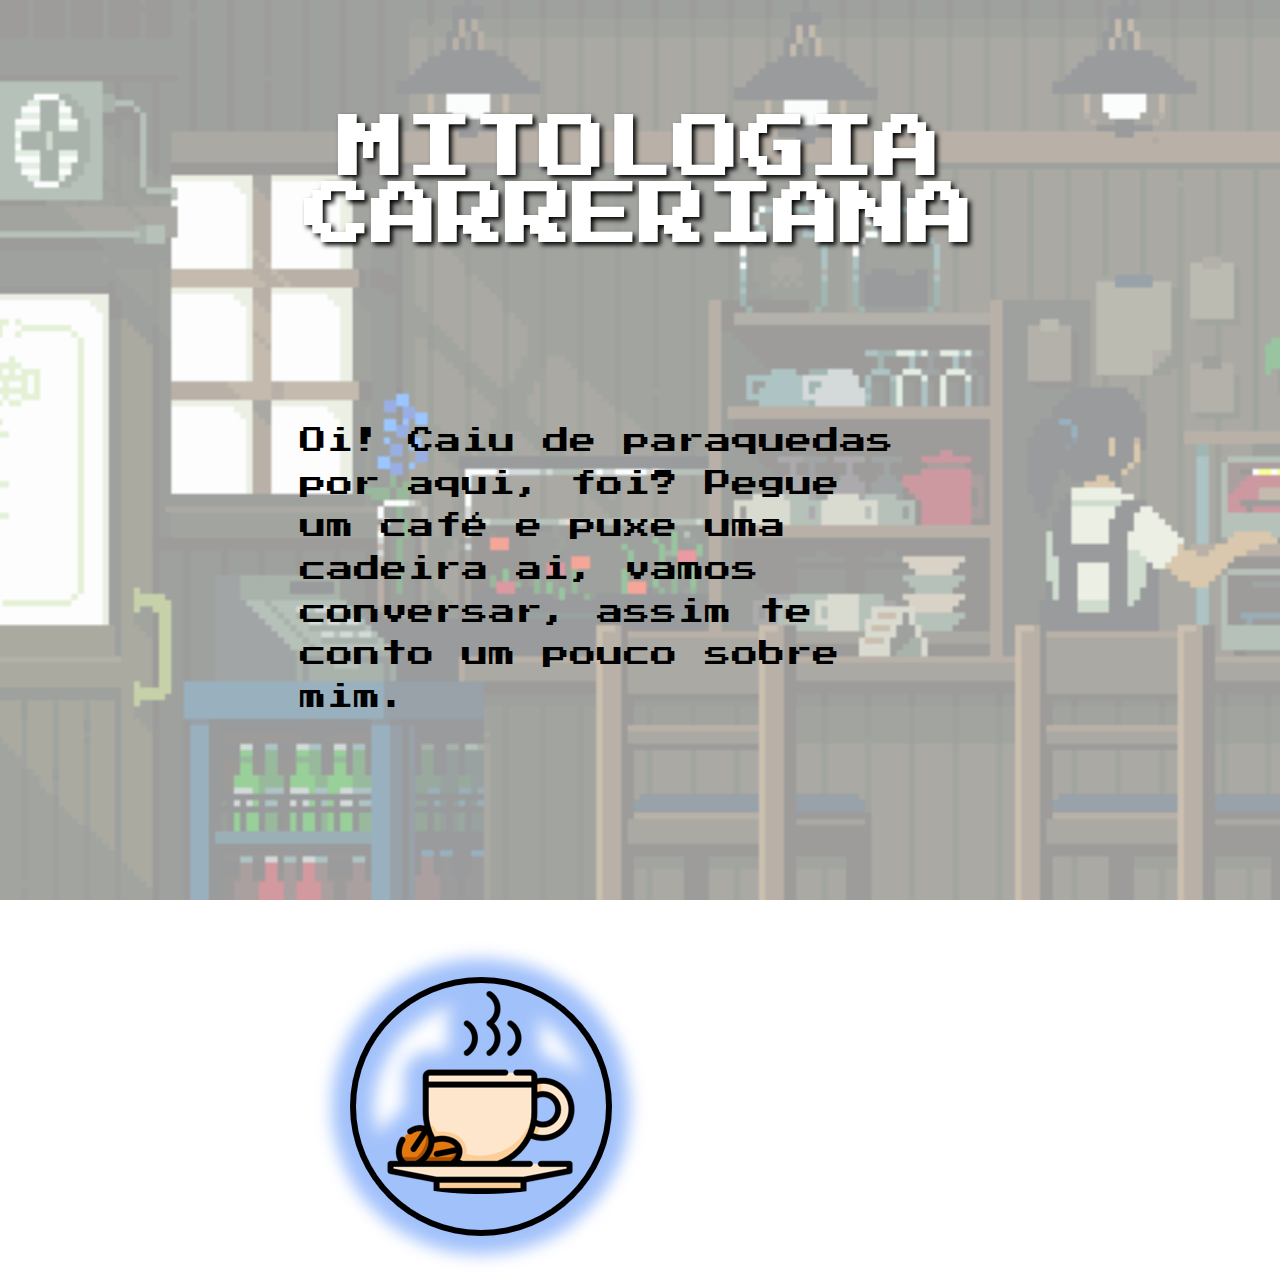
<file: index.html>
<!DOCTYPE html>
<html lang="en">

<head>
    <meta charset="UTF-8">
    <meta name="viewport" content="width=device-width, initial-scale=1.0">
    <title>Mitologia Carreriana</title>
    <link rel="stylesheet" href="./css/style_index.css">
    <link href="https://fonts.googleapis.com/css2?family=Press+Start+2P&display=swap" rel="stylesheet">
    <link rel="shortcut icon" href="./img_index/almas.png" type="image/x-icon">
    <script src="//code.jivosite.com/widget/7O8Ki7TBoj" async></script>
</head>

<body>

    <div class="plano_fundo">
        <div class="transparencia">
            <div class="header">
                <div>
                    <h1 class="titulo">Mitologia Carreriana</h1>
                </div>
            </div>
            <div class="assunto_1">
                Oi! Caiu de paraquedas por aqui, foi? Pegue um café e puxe uma cadeira ai, vamos conversar, assim te conto um pouco sobre mim. 
            </div>
            <a href="games.html"><img class="cafe" src="./img_index/cafe.png" ></a>
        </div>
    </div>


</body>

</html>
</file>
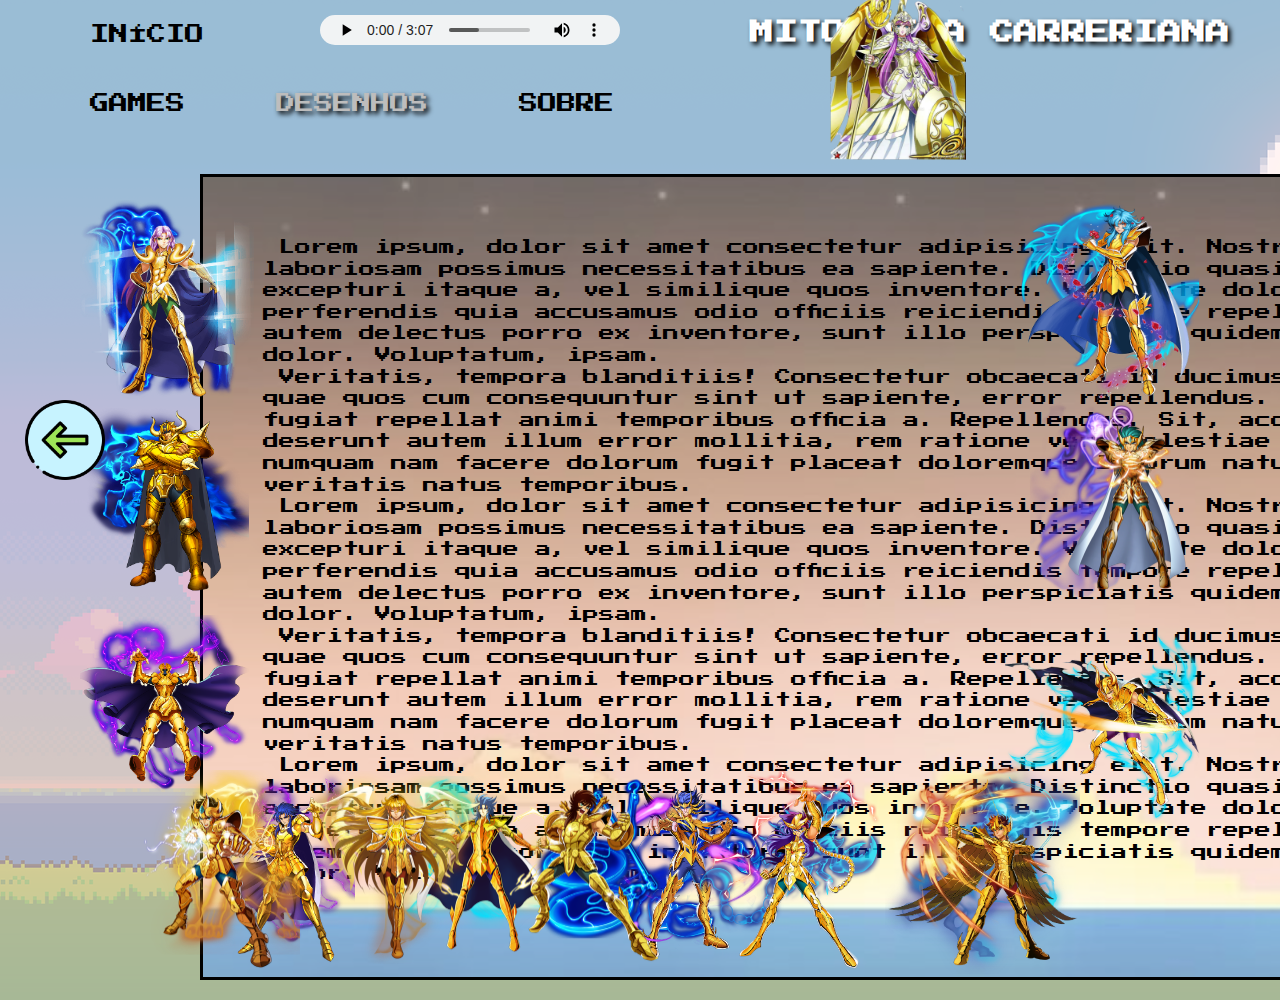
<file: bonus_desenho.html>
<!DOCTYPE html>
<html lang="en">

<head>
    <meta charset="UTF-8">
    <meta name="viewport" content="width=device-width, initial-scale=1.0">
    <title>Mitologia Carreriana</title>
    <link rel="stylesheet" href="./css/style_bonus_desenho.css">
    <link href="https://fonts.googleapis.com/css2?family=Press+Start+2P&display=swap" rel="stylesheet">
    <link rel="shortcut icon" href="./img_home/almas.png" type="image/x-icon">
</head>

<body>
    <div class="plano_fundo">
        <div class="header">
            <div class="nav">
                <div>
                    <h2 class="titulo">Mitologia Carreriana</h2>
                </div>
                <audio src="" controls autoplay id="tocando"></audio>
                <ul>
                    <li><a href="home.html">Início</a></li>
                    <li><a href="games.html">Games</a></li>
                    <li><a href="desenho.html" id="active">Desenhos</a></li>
                    <li><a href="sobre.html">Sobre</a></li>
                </ul>
                <div class="assunto_1">
                    <p>
                        &emsp;Lorem ipsum, dolor sit amet consectetur adipisicing elit. Nostrum deleniti cum, animi
                        laboriosam possimus necessitatibus ea sapiente. Distinctio quasi ab dicta ut minima excepturi
                        itaque a, vel similique quos inventore.
                        Voluptate dolores fuga, minus magni perferendis quia accusamus odio officiis reiciendis tempore
                        repellat voluptas ratione autem delectus porro ex inventore, sunt illo perspiciatis quidem omnis
                        quod deserunt dolor. Voluptatum, ipsam.<br>
                        &emsp;Veritatis, tempora blanditiis! Consectetur obcaecati id ducimus, at quis porro nostrum,
                        quae quos cum consequuntur sint ut sapiente, error repellendus. Beatae tempora maiores fugiat
                        repellat animi temporibus officia a. Repellendus.
                        Sit, accusantium nihil! Maxime, deserunt autem illum error mollitia, rem ratione vero molestiae
                        quae aliquid accusantium numquam nam facere dolorum fugit placeat doloremque laborum natus
                        voluptatem? Tenetur veritatis natus temporibus.<br>
                        &emsp;Lorem ipsum, dolor sit amet consectetur adipisicing elit. Nostrum deleniti cum, animi
                        laboriosam possimus necessitatibus ea sapiente. Distinctio quasi ab dicta ut minima excepturi
                        itaque a, vel similique quos inventore.
                        Voluptate dolores fuga, minus magni perferendis quia accusamus odio officiis reiciendis tempore
                        repellat voluptas ratione autem delectus porro ex inventore, sunt illo perspiciatis quidem omnis
                        quod deserunt dolor. Voluptatum, ipsam.<br>
                        &emsp;Veritatis, tempora blanditiis! Consectetur obcaecati id ducimus, at quis porro nostrum,
                        quae quos cum consequuntur sint ut sapiente, error repellendus. Beatae tempora maiores fugiat
                        repellat animi temporibus officia a. Repellendus.
                        Sit, accusantium nihil! Maxime, deserunt autem illum error mollitia, rem ratione vero molestiae
                        quae aliquid accusantium numquam nam facere dolorum fugit placeat doloremque laborum natus
                        voluptatem? Tenetur veritatis natus temporibus.<br>
                        &emsp;Lorem ipsum, dolor sit amet consectetur adipisicing elit. Nostrum deleniti cum, animi
                        laboriosam possimus necessitatibus ea sapiente. Distinctio quasi ab dicta ut minima excepturi
                        itaque a, vel similique quos inventore.
                        Voluptate dolores fuga, minus magni perferendis quia accusamus odio officiis reiciendis tempore
                        repellat voluptas ratione autem delectus porro ex inventore, sunt illo perspiciatis quidem omnis
                        quod deserunt dolor. Voluptatum, ipsam.<br>
                    </p>
                </div>
            </div>
        </div>
        <img src="./img_bonus_desenho/athena.png" class="athena">
        <img src="./img_bonus_desenho/aries.png" class="mu">
        <img src="./img_bonus_desenho/touro.png" class="aldebaran">
        <img src="./img_bonus_desenho/armorgemeos.png" class="armadura">
        <img src="./img_bonus_desenho/gemeossaga.png" class="saga">
        <img src="./img_bonus_desenho/gemeoskanon.png" class="kanon">
        <img src="./img_bonus_desenho/cancer.png" class="mdm">
        <img src="./img_bonus_desenho/leao.png" class="aioria">
        <img src="./img_bonus_desenho/virgem.png" class="shaka">
        <img src="./img_bonus_desenho/libra.png" class="dohko">
        <img src="./img_bonus_desenho/escorpiao.png" class="milo">
        <img src="./img_bonus_desenho/sagitario.png" class="aioros">
        <img src="./img_bonus_desenho/capricornio.png" class="shura">
        <img src="./img_bonus_desenho/aquario.png" class="camus">
        <img src="./img_bonus_desenho/peixes.png" class="afrodite">
        <a href="desenho.html"><img class="previous" src="./img_bonus_games/previous.png"></a>
    </div>
</body>

</html>
<script>
    window.onload = sorteio();


    function sorteio() {
        var music = parseInt((Math.random() * 4) + 1);
        tocando.src = `./img_bonus_desenho/${music}.mp3`;
        tocando.volume = 0.10;
    }
</script>
</file>
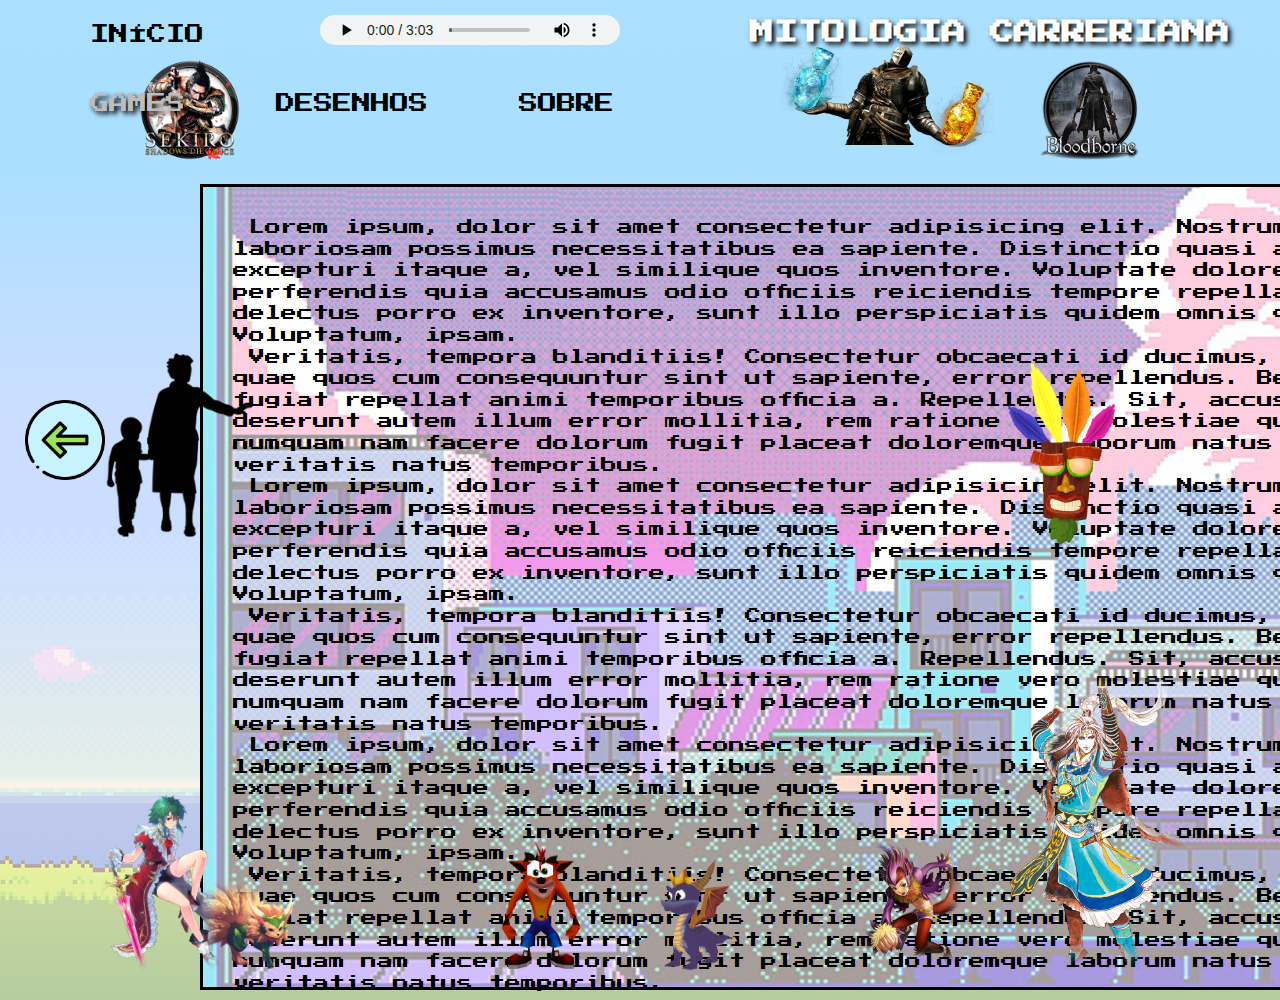
<file: bonus_games.html>
<!DOCTYPE html>
<html lang="en">

<head>
    <meta charset="UTF-8">
    <meta name="viewport" content="width=device-width, initial-scale=1.0">
    <title>Mitologia Carreriana</title>
    <link rel="stylesheet" href="./css/style_bonus_games.css">
    <link href="https://fonts.googleapis.com/css2?family=Press+Start+2P&display=swap" rel="stylesheet">
    <link rel="shortcut icon" href="./img_home/almas.png" type="image/x-icon">
</head>

<body>
    <div class="plano_fundo">
        <div class="header">
            <div class="nav">
                <div>
                    <h2 class="titulo">Mitologia Carreriana</h2>
                </div>
                <audio src="./img_bonus_games/topgear.mp3" controls autoplay id="tocando"></audio>
                <ul>
                    <li><a href="home.html">Início</a></li>
                    <li><a href="games.html" id="active">Games</a></li>
                    <li><a href="desenho.html">Desenhos</a></li>
                    <li><a href="sobre.html">Sobre</a></li>
                </ul>
                <div class="assunto_1">
                        <p>
                        &emsp;Lorem ipsum, dolor sit amet consectetur adipisicing elit. Nostrum deleniti cum, animi
                        laboriosam possimus necessitatibus ea sapiente. Distinctio quasi ab dicta ut minima excepturi
                        itaque a, vel similique quos inventore.
                        Voluptate dolores fuga, minus magni perferendis quia accusamus odio officiis reiciendis tempore
                        repellat voluptas ratione autem delectus porro ex inventore, sunt illo perspiciatis quidem omnis
                        quod deserunt dolor. Voluptatum, ipsam.<br>
                        &emsp;Veritatis, tempora blanditiis! Consectetur obcaecati id ducimus, at quis porro nostrum,
                        quae quos cum consequuntur sint ut sapiente, error repellendus. Beatae tempora maiores fugiat
                        repellat animi temporibus officia a. Repellendus.
                        Sit, accusantium nihil! Maxime, deserunt autem illum error mollitia, rem ratione vero molestiae
                        quae aliquid accusantium numquam nam facere dolorum fugit placeat doloremque laborum natus
                        voluptatem? Tenetur veritatis natus temporibus.<br>
                        &emsp;Lorem ipsum, dolor sit amet consectetur adipisicing elit. Nostrum deleniti cum, animi
                        laboriosam possimus necessitatibus ea sapiente. Distinctio quasi ab dicta ut minima excepturi
                        itaque a, vel similique quos inventore.
                        Voluptate dolores fuga, minus magni perferendis quia accusamus odio officiis reiciendis tempore
                        repellat voluptas ratione autem delectus porro ex inventore, sunt illo perspiciatis quidem omnis
                        quod deserunt dolor. Voluptatum, ipsam.<br>
                        &emsp;Veritatis, tempora blanditiis! Consectetur obcaecati id ducimus, at quis porro nostrum,
                        quae quos cum consequuntur sint ut sapiente, error repellendus. Beatae tempora maiores fugiat
                        repellat animi temporibus officia a. Repellendus.
                        Sit, accusantium nihil! Maxime, deserunt autem illum error mollitia, rem ratione vero molestiae
                        quae aliquid accusantium numquam nam facere dolorum fugit placeat doloremque laborum natus
                        voluptatem? Tenetur veritatis natus temporibus.<br>
                        &emsp;Lorem ipsum, dolor sit amet consectetur adipisicing elit. Nostrum deleniti cum, animi
                        laboriosam possimus necessitatibus ea sapiente. Distinctio quasi ab dicta ut minima excepturi
                        itaque a, vel similique quos inventore.
                        Voluptate dolores fuga, minus magni perferendis quia accusamus odio officiis reiciendis tempore
                        repellat voluptas ratione autem delectus porro ex inventore, sunt illo perspiciatis quidem omnis
                        quod deserunt dolor. Voluptatum, ipsam.<br>
                        &emsp;Veritatis, tempora blanditiis! Consectetur obcaecati id ducimus, at quis porro nostrum,
                        quae quos cum consequuntur sint ut sapiente, error repellendus. Beatae tempora maiores fugiat
                        repellat animi temporibus officia a. Repellendus.
                        Sit, accusantium nihil! Maxime, deserunt autem illum error mollitia, rem ratione vero molestiae
                        quae aliquid accusantium numquam nam facere dolorum fugit placeat doloremque laborum natus
                        voluptatem? Tenetur veritatis natus temporibus.<br>
                    </p>
                </div>
            </div>
        </div>
        <img src="./img_bonus_games/sekiro.png" class="sekiro">
        <img src="./img_bonus_games/ds.png" class="ds">
        <img src="./img_bonus_games/ashenestusflask.png" class="mp">
        <img src="./img_bonus_games/estusflask.png" class="hp">
        <img src="./img_bonus_games/bloodborne.png" class="bloodborne">
        <img src="./img_bonus_games/netoeavo.png" class="avo">
        <img src="./img_bonus_games/akuaku.gif" class="akuaku">
        <img src="./img_bonus_games/rpg2.png" class="rpg2">
        <img src="./img_bonus_games/rpg3.png" class="rpg3">
        <img src="./img_bonus_games/crash.png" class="crash">
        <img src="./img_bonus_games/rpg4.png" class="rpg4">
        <img src="./img_bonus_games/spyro.png" class="spyro">
        <img src="./img_bonus_games/rpg.png" class="rpg">
        <a href="games.html"><img class="previous" src="./img_bonus_games/previous.png"></a>
    </div>
</body>

</html>
<script>
    window.onload = sorteio();

    function sorteio() {
        tocando.volume = 0.10;
    }
</script>
</file>
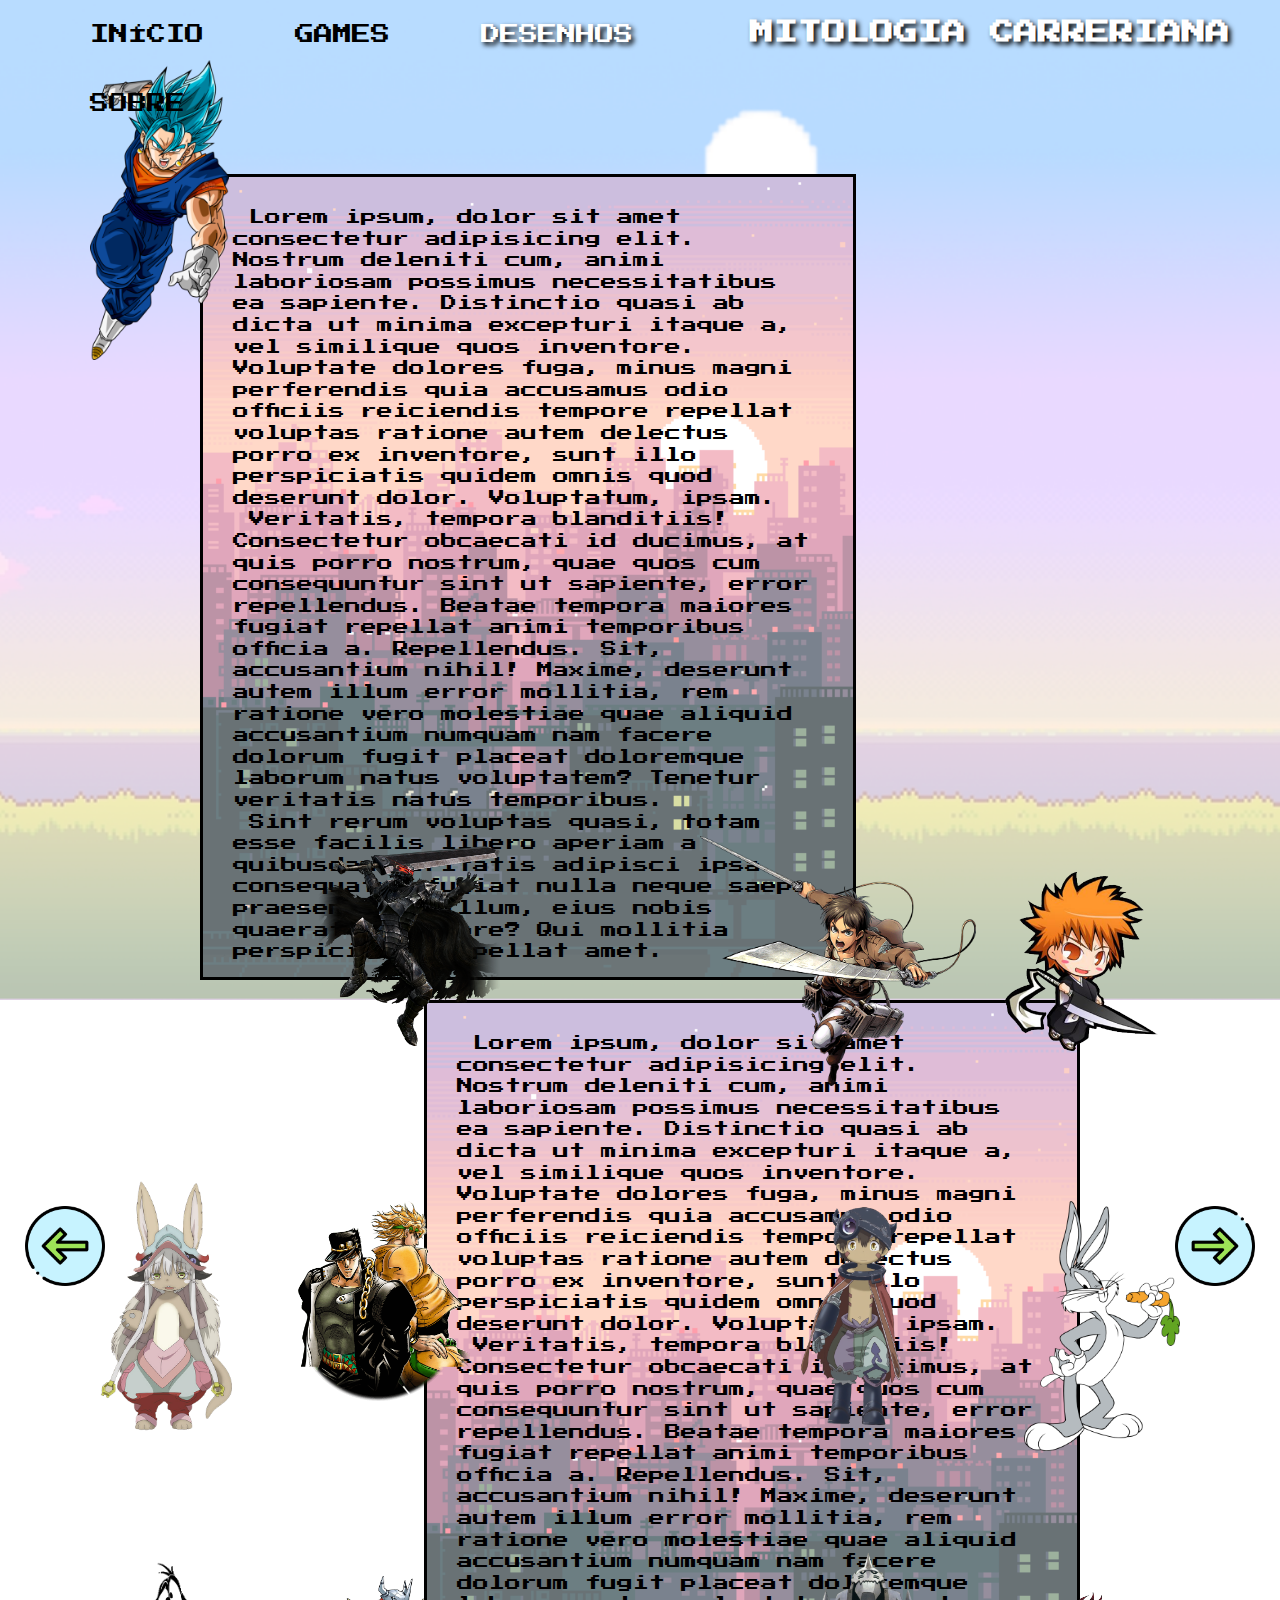
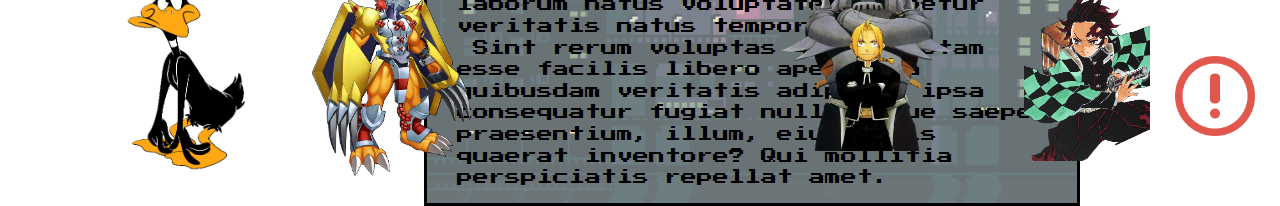
<file: desenho.html>
<!DOCTYPE html>
<html lang="en">

<head>
    <meta charset="UTF-8">
    <meta name="viewport" content="width=device-width, initial-scale=1.0">
    <title>Mitologia Carreriana</title>
    <link rel="stylesheet" href="./css/style_desenho.css">
    <link href="https://fonts.googleapis.com/css2?family=Press+Start+2P&display=swap" rel="stylesheet">
    <link rel="shortcut icon" href="./img_home/almas.png" type="image/x-icon">
</head>

<body>
    <div class="plano_fundo">
        <div class="header">
            <div class="nav">
                <div>
                    <h2 class="titulo">Mitologia Carreriana</h2>
                </div>
                <ul>
                    <li><a href="home.html">Início</a></li>
                    <li><a href="games.html">Games</a></li>
                    <li><a href="#" id="active">Desenhos</a></li>
                    <li><a href="sobre.html">Sobre</a></li>
                </ul>
                <div class="assunto_1">
                    <p>
                        &emsp;Lorem ipsum, dolor sit amet consectetur adipisicing elit. Nostrum deleniti cum, animi
                        laboriosam possimus necessitatibus ea sapiente. Distinctio quasi ab dicta ut minima excepturi
                        itaque a, vel similique quos inventore.
                        Voluptate dolores fuga, minus magni perferendis quia accusamus odio officiis reiciendis tempore
                        repellat voluptas ratione autem delectus porro ex inventore, sunt illo perspiciatis quidem omnis
                        quod deserunt dolor. Voluptatum, ipsam.<br>
                        &emsp;Veritatis, tempora blanditiis! Consectetur obcaecati id ducimus, at quis porro nostrum,
                        quae quos cum consequuntur sint ut sapiente, error repellendus. Beatae tempora maiores fugiat
                        repellat animi temporibus officia a. Repellendus.
                        Sit, accusantium nihil! Maxime, deserunt autem illum error mollitia, rem ratione vero molestiae
                        quae aliquid accusantium numquam nam facere dolorum fugit placeat doloremque laborum natus
                        voluptatem? Tenetur veritatis natus temporibus.<br>
                        &emsp;Sint rerum voluptas quasi, totam esse facilis libero aperiam a quibusdam veritatis
                        adipisci ipsa consequatur fugiat nulla neque saepe praesentium, illum, eius nobis quaerat
                        inventore? Qui mollitia perspiciatis repellat amet.
                    </p>
                </div>
                <div class="assunto_2">
                    <p>
                        &emsp;Lorem ipsum, dolor sit amet consectetur adipisicing elit. Nostrum deleniti cum, animi
                        laboriosam possimus necessitatibus ea sapiente. Distinctio quasi ab dicta ut minima excepturi
                        itaque a, vel similique quos inventore.
                        Voluptate dolores fuga, minus magni perferendis quia accusamus odio officiis reiciendis tempore
                        repellat voluptas ratione autem delectus porro ex inventore, sunt illo perspiciatis quidem omnis
                        quod deserunt dolor. Voluptatum, ipsam.<br>
                        &emsp;Veritatis, tempora blanditiis! Consectetur obcaecati id ducimus, at quis porro nostrum,
                        quae quos cum consequuntur sint ut sapiente, error repellendus. Beatae tempora maiores fugiat
                        repellat animi temporibus officia a. Repellendus.
                        Sit, accusantium nihil! Maxime, deserunt autem illum error mollitia, rem ratione vero molestiae
                        quae aliquid accusantium numquam nam facere dolorum fugit placeat doloremque laborum natus
                        voluptatem? Tenetur veritatis natus temporibus.<br>
                        &emsp;Sint rerum voluptas quasi, totam esse facilis libero aperiam a quibusdam veritatis
                        adipisci ipsa consequatur fugiat nulla neque saepe praesentium, illum, eius nobis quaerat
                        inventore? Qui mollitia perspiciatis repellat amet.
                    </p>
                </div>
            </div>
        </div>
        <img src="./img_desenho/vegetto.png" class="vegetto">
        <img src="./img_desenho/eren.png" class="eren">
        <img src="./img_desenho/nanachi.png" class="nanachi">
        <img src="./img_desenho/reg.png" class="reg">
        <img src="./img_desenho/patolino.gif" class="patolino">
        <img src="./img_desenho/fullmetal.png" class="fullmetal">
        <img src="./img_desenho/guts.png" class="guts">
        <img src="./img_desenho/ichigo.png" class="ichigo">
        <img src="./img_desenho/jotaro.png" class="jotaro">
        <img src="./img_desenho/pernalonga.png" class="pernalonga">
        <img src="./img_desenho/wargreymon.png" class="wargreymon">
        <img src="./img_desenho/tanjiro.png" class="tanjiro">
        <a href="games.html"><img class="previous" src="./img_desenho/previous.png"></a>
        <a href="sobre.html"><img class="next" src="./img_desenho/next.png"></a>
        <a href="bonus_desenho.html"><img class="bonus" src="./img_desenho/bonus.png"></a>
    </div>
</body>

</html>
</file>
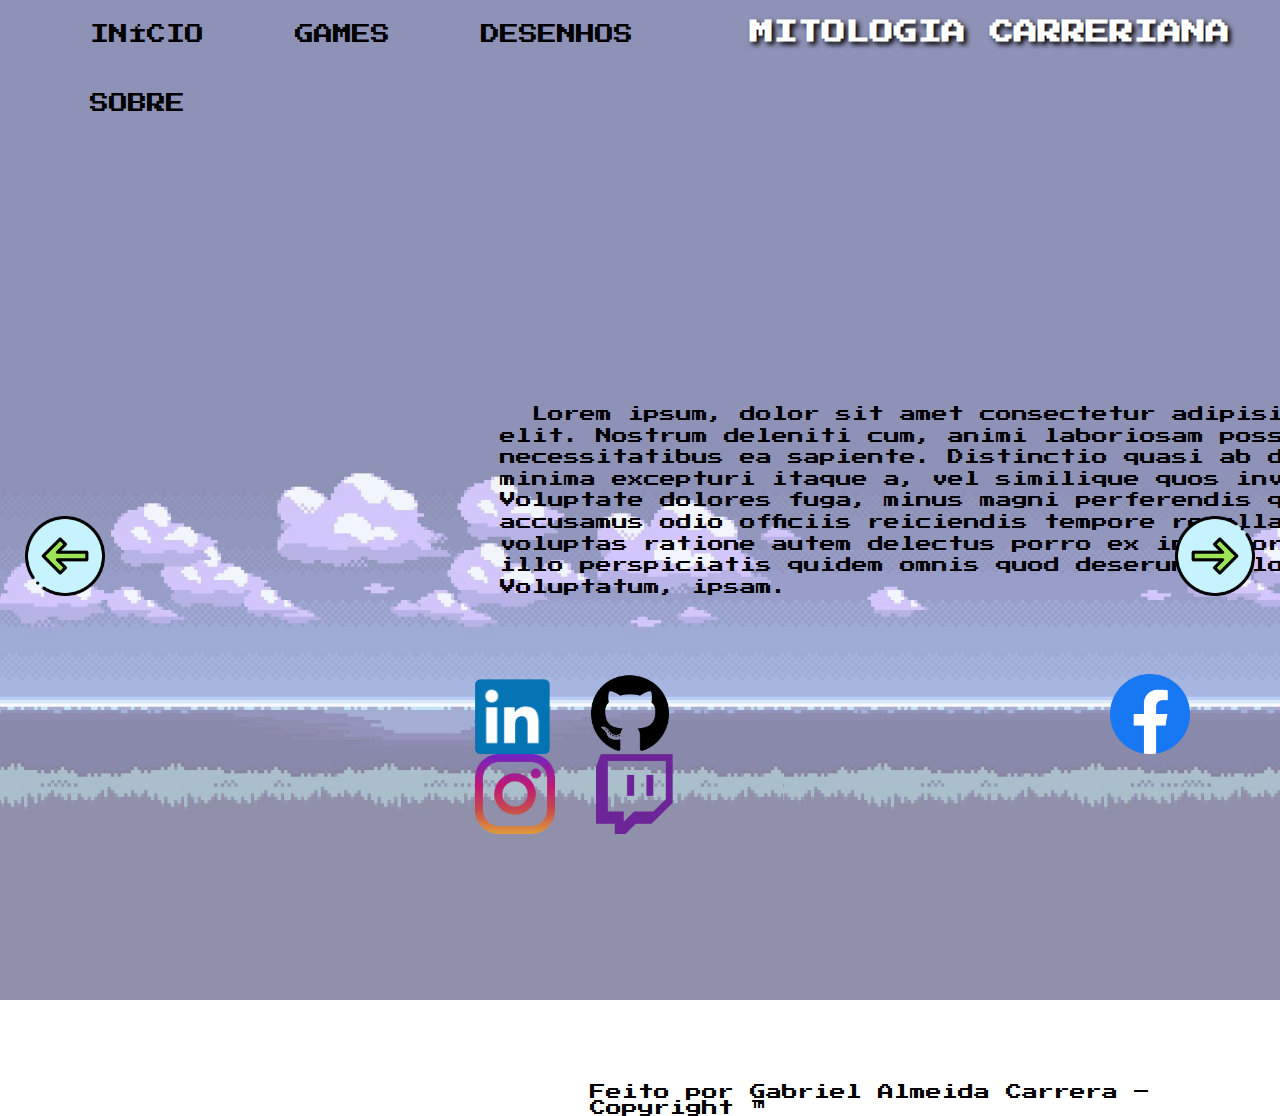
<file: end.html>
<!DOCTYPE html>
<html lang="en">

<head>
    <meta charset="UTF-8">
    <meta name="viewport" content="width=device-width, initial-scale=1.0">
    <title>Mitologia Carreriana</title>
    <link rel="stylesheet" href="./css/style_end.css">
    <link href="https://fonts.googleapis.com/css2?family=Press+Start+2P&display=swap" rel="stylesheet">
    <link rel="shortcut icon" href="./img_home/almas.png" type="image/x-icon">
</head>

<body>
    <div class="plano_fundo">
        <div class="header">
            <div class="nav">
                <div>
                    <h2 class="titulo">Mitologia Carreriana</h2>
                </div>
                <ul>
                    <li><a href="home.html">Início</a></li>
                    <li><a href="games.html">Games</a></li>
                    <li><a href="desenho.html">Desenhos</a></li>
                    <li><a href="sobre.html">Sobre</a></li>
                </ul>
                <div class="assunto_1">
                    <p>
                        &emsp;&emsp;Lorem ipsum, dolor sit amet consectetur adipisicing elit. Nostrum deleniti cum, animi
                        laboriosam possimus necessitatibus ea sapiente. Distinctio quasi ab dicta ut minima excepturi
                        itaque a, vel similique quos inventore.
                        Voluptate dolores fuga, minus magni perferendis quia accusamus odio officiis reiciendis tempore
                        repellat voluptas ratione autem delectus porro ex inventore, sunt illo perspiciatis quidem omnis
                        quod deserunt dolor. Voluptatum, ipsam.<br>
                    </p>
               </div>
                    <div class="assunto_2">
                        <a href="https://www.linkedin.com/in/gabriel-almeida-carrera-62376816b/"><img src="./img_end/linkedin.png" height="75px"></a>
                        <a href="github.com/GabrielCarrera"><img src="./img_end/github.png" height="80px"></a>
                        <a href="https://www.facebook.com/Gabriel.Almeida.Carrera/"><img id="facebook" src="./img_end/facebook.png" height="80px"></a>
                        <a href="https://www.instagram.com/carrera.biel/"><img src="./img_end/instagram.png" height="80px"></a>
                        <a href="https://www.twitch.tv/bolachanerd"><img src="./img_end/twitch.png" height="80px"></a>
                </div>
                <div class="assunto_3">
                    Feito por Gabriel Almeida Carrera – Copyright ™
                </div>
            </div>
        </div>
        <a href="sobre.html"><img class="previous" src="./img_end/previous.png"></a>
        <a href="games.html"><img class="next" src="./img_end/next.png"></a>
    </div>

</body>

</html>
</file>
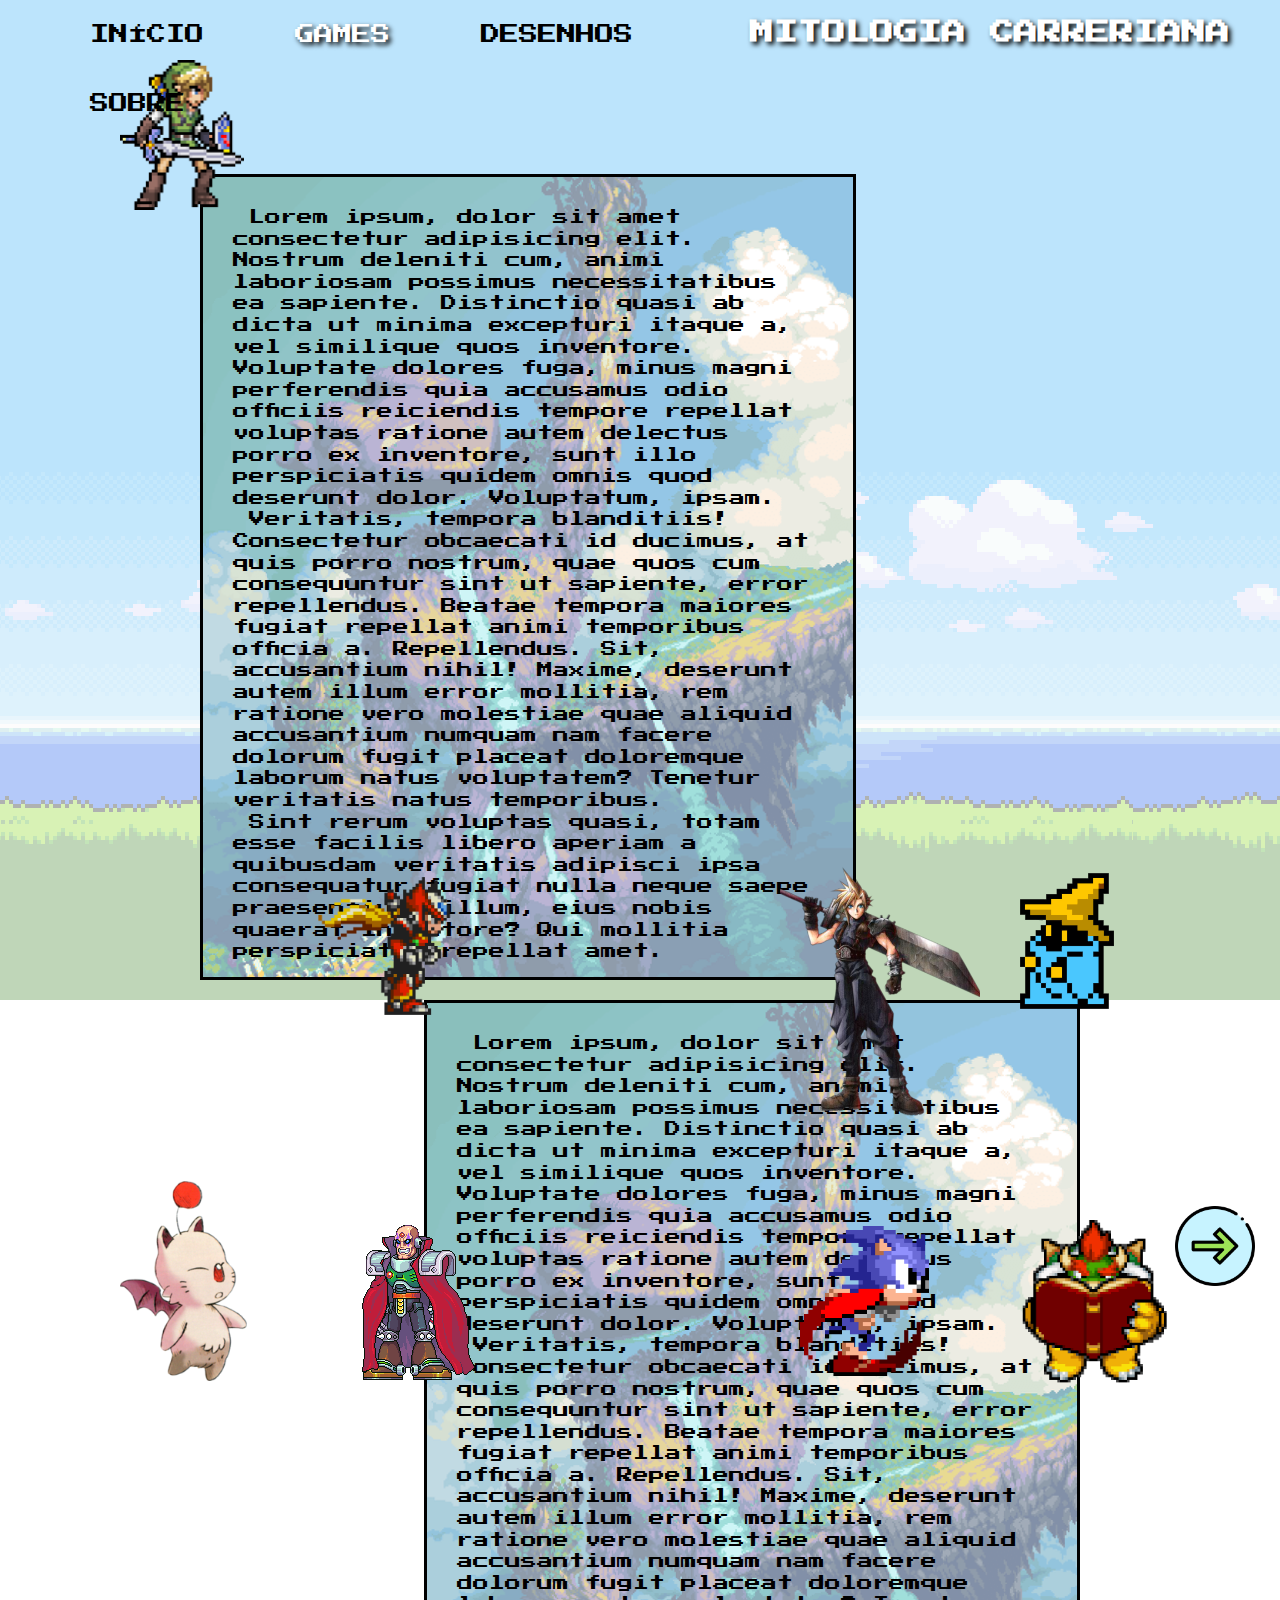
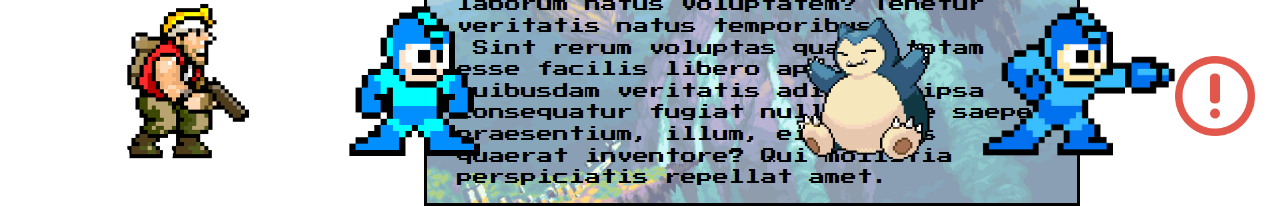
<file: games.html>
<!DOCTYPE html>
<html lang="en">

<head>
    <meta charset="UTF-8">
    <meta name="viewport" content="width=device-width, initial-scale=1.0">
    <title>Mitologia Carreriana</title>
    <link rel="stylesheet" href="./css/style_games.css">
    <link href="https://fonts.googleapis.com/css2?family=Press+Start+2P&display=swap" rel="stylesheet">
    <link rel="shortcut icon" href="./img_home/almas.png" type="image/x-icon">
</head>

<body>
    <div class="plano_fundo">
        <div class="header">
            <div class="nav">
                <div>
                    <h2 class="titulo">Mitologia Carreriana</h2>
                </div>
                <ul>
                    <li><a href="home.html">Início</a></li>
                    <li><a href="#" id="active">Games</a></li>
                    <li><a href="desenho.html">Desenhos</a></li>
                    <li><a href="sobre.html">Sobre</a></li>
                </ul>
                <div class="assunto_1">
                    <p>
                        &emsp;Lorem ipsum, dolor sit amet consectetur adipisicing elit. Nostrum deleniti cum, animi
                        laboriosam possimus necessitatibus ea sapiente. Distinctio quasi ab dicta ut minima excepturi
                        itaque a, vel similique quos inventore.
                        Voluptate dolores fuga, minus magni perferendis quia accusamus odio officiis reiciendis tempore
                        repellat voluptas ratione autem delectus porro ex inventore, sunt illo perspiciatis quidem omnis
                        quod deserunt dolor. Voluptatum, ipsam.<br>
                        &emsp;Veritatis, tempora blanditiis! Consectetur obcaecati id ducimus, at quis porro nostrum,
                        quae quos cum consequuntur sint ut sapiente, error repellendus. Beatae tempora maiores fugiat
                        repellat animi temporibus officia a. Repellendus.
                        Sit, accusantium nihil! Maxime, deserunt autem illum error mollitia, rem ratione vero molestiae
                        quae aliquid accusantium numquam nam facere dolorum fugit placeat doloremque laborum natus
                        voluptatem? Tenetur veritatis natus temporibus.<br>
                        &emsp;Sint rerum voluptas quasi, totam esse facilis libero aperiam a quibusdam veritatis
                        adipisci ipsa consequatur fugiat nulla neque saepe praesentium, illum, eius nobis quaerat
                        inventore? Qui mollitia perspiciatis repellat amet.
                    </p>
                </div>
                <div class="assunto_2">
                    <p>
                        &emsp;Lorem ipsum, dolor sit amet consectetur adipisicing elit. Nostrum deleniti cum, animi
                        laboriosam possimus necessitatibus ea sapiente. Distinctio quasi ab dicta ut minima excepturi
                        itaque a, vel similique quos inventore.
                        Voluptate dolores fuga, minus magni perferendis quia accusamus odio officiis reiciendis tempore
                        repellat voluptas ratione autem delectus porro ex inventore, sunt illo perspiciatis quidem omnis
                        quod deserunt dolor. Voluptatum, ipsam.<br>
                        &emsp;Veritatis, tempora blanditiis! Consectetur obcaecati id ducimus, at quis porro nostrum,
                        quae quos cum consequuntur sint ut sapiente, error repellendus. Beatae tempora maiores fugiat
                        repellat animi temporibus officia a. Repellendus.
                        Sit, accusantium nihil! Maxime, deserunt autem illum error mollitia, rem ratione vero molestiae
                        quae aliquid accusantium numquam nam facere dolorum fugit placeat doloremque laborum natus
                        voluptatem? Tenetur veritatis natus temporibus.<br>
                        &emsp;Sint rerum voluptas quasi, totam esse facilis libero aperiam a quibusdam veritatis
                        adipisci ipsa consequatur fugiat nulla neque saepe praesentium, illum, eius nobis quaerat
                        inventore? Qui mollitia perspiciatis repellat amet.
                    </p>
                </div>
            </div>
        </div>
        <img src="./img_games/link.gif" class="link">
        <img src="./img_games/cloud.png" class="cloud">
        <img src="./img_games/moggle.png" class="moggle">
        <img src="./img_games/sonic.gif" class="sonic">
        <img src="./img_games/metalslug.png" class="metalslug">
        <img src="./img_games/snorlax.gif" class="snorlax">
        <img src="./img_games/zero.gif" class="zero">
        <img src="./img_games/vivi.png" class="vivi">
        <img src="./img_games/sigma.gif" class="sigma">
        <img src="./img_games/bowser.gif" class="bowser">
        <img src="./img_games/megaman_1.png" class="megaman_1">
        <img src="./img_games/megaman_2.gif" class="megaman_2">
        <a href="desenho.html"><img class="next" src="./img_games/next.png"></a>
        <a href="bonus_games.html"><img class="bonus" src="./img_games/bonus.png"></a>
    </div>
</body>

</html>
</file>
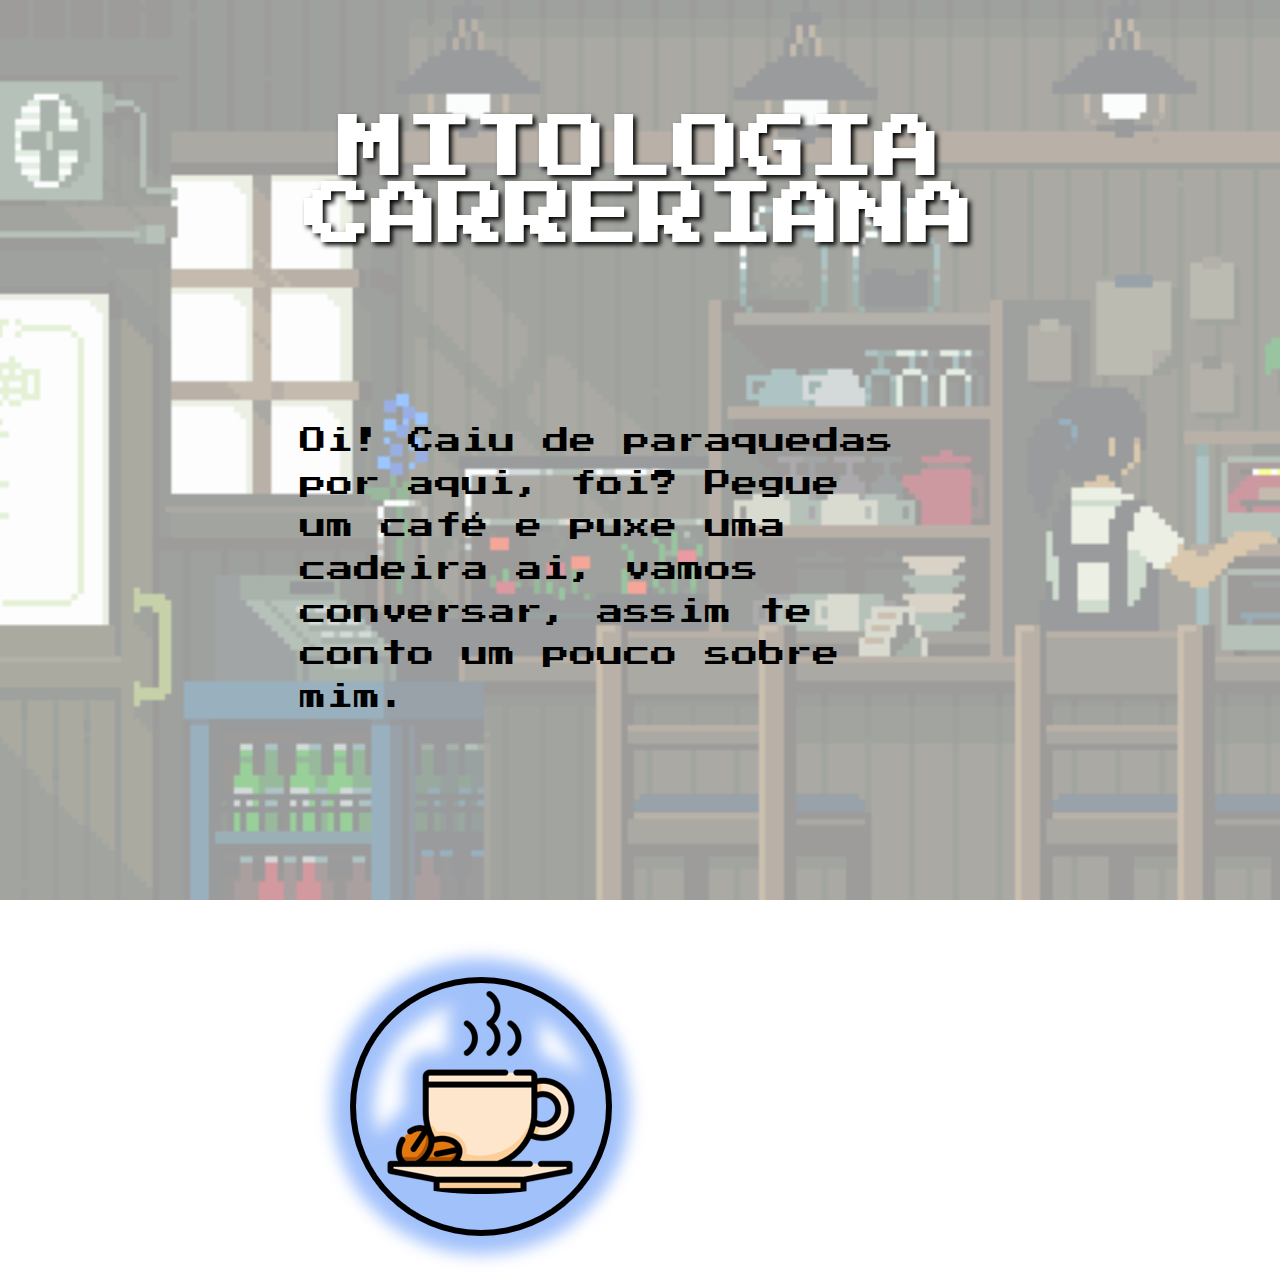
<file: home.html>
<!DOCTYPE html>
<html lang="en">

<head>
    <meta charset="UTF-8">
    <meta name="viewport" content="width=device-width, initial-scale=1.0">
    <title>Mitologia Carreriana</title>
    <link rel="stylesheet" href="./css/style_home.css">
    <link href="https://fonts.googleapis.com/css2?family=Press+Start+2P&display=swap" rel="stylesheet">
    <link rel="shortcut icon" href="./img_home/almas.png" type="image/x-icon">
</head>

<body>

    <div class="plano_fundo">
        <div class="transparencia">
            <div class="header">
                <div>
                    <h1 class="titulo">Mitologia Carreriana</h1>
                </div>
            </div>
            <div class="assunto_1">
                Oi! Caiu de paraquedas por aqui, foi? Pegue um café e puxe uma cadeira ai, vamos conversar, assim te conto um pouco sobre mim. 
            </div>
            <a href="games.html"><img class="cafe" src="./img_home/cafe.png" ></a>
        </div>
    </div>


</body>

</html>
</file>
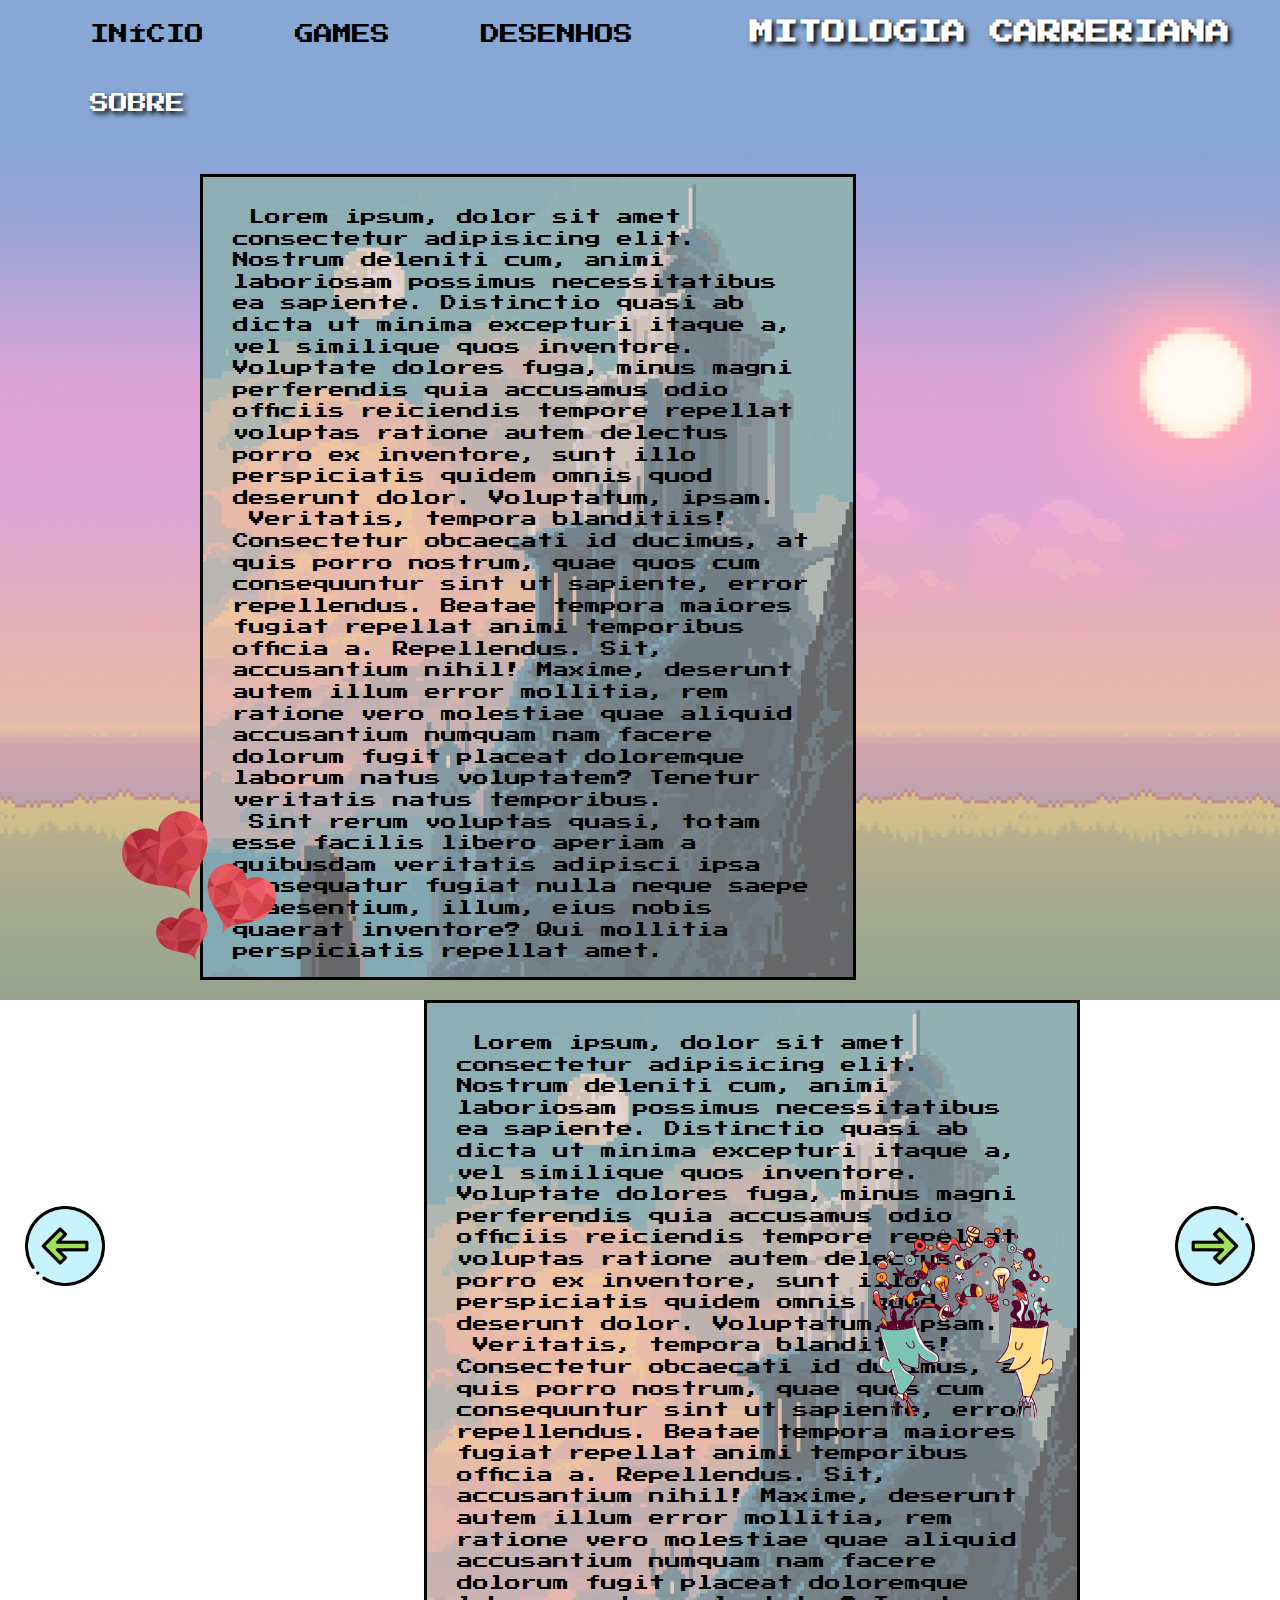
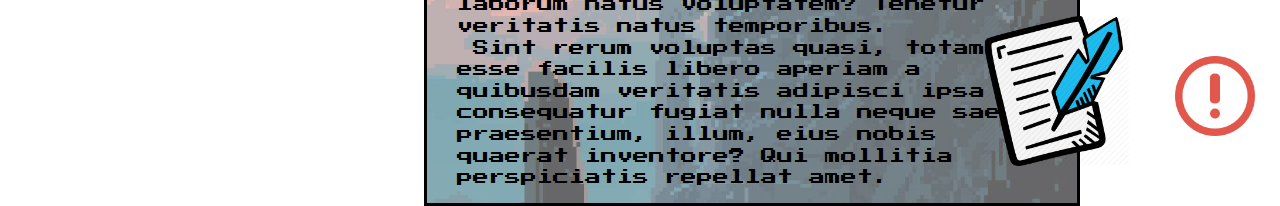
<file: sobre.html>
<!DOCTYPE html>
<html lang="en">

<head>
    <meta charset="UTF-8">
    <meta name="viewport" content="width=device-width, initial-scale=1.0">
    <title>Mitologia Carreriana</title>
    <link rel="stylesheet" href="./css/style_sobre.css">
    <link href="https://fonts.googleapis.com/css2?family=Press+Start+2P&display=swap" rel="stylesheet">
    <link rel="shortcut icon" href="./img_home/almas.png" type="image/x-icon">
</head>

<body>
    <div class="plano_fundo">
        <div class="header">
            <div class="nav">
                <div>
                    <h2 class="titulo">Mitologia Carreriana</h2>
                </div>
                <ul>
                    <li><a href="home.html">Início</a></li>
                    <li><a href="games.html">Games</a></li>
                    <li><a href="desenho.html">Desenhos</a></li>
                    <li><a href="#" id="active">Sobre</a></li>
                </ul>
                <div class="assunto_1">
                    <p>
                        &emsp;Lorem ipsum, dolor sit amet consectetur adipisicing elit. Nostrum deleniti cum, animi
                        laboriosam possimus necessitatibus ea sapiente. Distinctio quasi ab dicta ut minima excepturi
                        itaque a, vel similique quos inventore.
                        Voluptate dolores fuga, minus magni perferendis quia accusamus odio officiis reiciendis tempore
                        repellat voluptas ratione autem delectus porro ex inventore, sunt illo perspiciatis quidem omnis
                        quod deserunt dolor. Voluptatum, ipsam.<br>
                        &emsp;Veritatis, tempora blanditiis! Consectetur obcaecati id ducimus, at quis porro nostrum,
                        quae quos cum consequuntur sint ut sapiente, error repellendus. Beatae tempora maiores fugiat
                        repellat animi temporibus officia a. Repellendus.
                        Sit, accusantium nihil! Maxime, deserunt autem illum error mollitia, rem ratione vero molestiae
                        quae aliquid accusantium numquam nam facere dolorum fugit placeat doloremque laborum natus
                        voluptatem? Tenetur veritatis natus temporibus.<br>
                        &emsp;Sint rerum voluptas quasi, totam esse facilis libero aperiam a quibusdam veritatis
                        adipisci ipsa consequatur fugiat nulla neque saepe praesentium, illum, eius nobis quaerat
                        inventore? Qui mollitia perspiciatis repellat amet.
                    </p>
                </div>
                <div class="assunto_2">
                    <p>
                        &emsp;Lorem ipsum, dolor sit amet consectetur adipisicing elit. Nostrum deleniti cum, animi
                        laboriosam possimus necessitatibus ea sapiente. Distinctio quasi ab dicta ut minima excepturi
                        itaque a, vel similique quos inventore.
                        Voluptate dolores fuga, minus magni perferendis quia accusamus odio officiis reiciendis tempore
                        repellat voluptas ratione autem delectus porro ex inventore, sunt illo perspiciatis quidem omnis
                        quod deserunt dolor. Voluptatum, ipsam.<br>
                        &emsp;Veritatis, tempora blanditiis! Consectetur obcaecati id ducimus, at quis porro nostrum,
                        quae quos cum consequuntur sint ut sapiente, error repellendus. Beatae tempora maiores fugiat
                        repellat animi temporibus officia a. Repellendus.
                        Sit, accusantium nihil! Maxime, deserunt autem illum error mollitia, rem ratione vero molestiae
                        quae aliquid accusantium numquam nam facere dolorum fugit placeat doloremque laborum natus
                        voluptatem? Tenetur veritatis natus temporibus.<br>
                        &emsp;Sint rerum voluptas quasi, totam esse facilis libero aperiam a quibusdam veritatis
                        adipisci ipsa consequatur fugiat nulla neque saepe praesentium, illum, eius nobis quaerat
                        inventore? Qui mollitia perspiciatis repellat amet.
                    </p>
                </div>
            </div>
        </div>
        <img src="./img_sobre/coracao.png" class="coracao">
        <img src="./img_sobre/empatia.png" class="empatia">
        <img src="./img_sobre/poema.png" class="poema">
        <a href="desenho.html"><img class="previous" src="./img_sobre/previous.png"></a>
        <a href="end.html"><img class="next" src="./img_sobre/next.png"></a>
        <a href="bonus_sobre.html"><img class="bonus" src="./img_sobre/bonus.png"></a>
    </div>
</body>

</html>
</file>
<file: css/style_index.css>
body{
    margin: 0;
    border: 0;
    padding: 0;
    overflow: hidden;
    font-family: 'Press Start 2P', cursive;
}

.plano_fundo{
    background: url(../img_home/loja.gif) no-repeat center center;
    background-size: cover;
    height: 100vh;
    width: 100%;

}

.transparencia{
    height: 100vh;
    width: 100%;
    background-color: rgba(255,255,255,0.6);
}

.header{
    padding-top: 70px;
    margin: 0;
    width: 100%;
    height: 100px;
}

.header h1{
    text-transform: uppercase;
    text-align: center;
    font-size: 50pt;
    width: 100%;
    color: white;
    text-shadow: 3px 3px 5px black;
}

.assunto_1{
    margin-top: 250px;
    margin-left: 300px;
    height: auto;
    width: 600px;
    font-size: 20pt;
    line-height: 1.6;
    float: left;
}

.cafe{
    margin-top: 220px;
    margin-left: 250px;
}
</file>
<file: css/style_bonus_desenho.css>
body{
    margin: 0;
    border: 0;
    padding: 0;
    overflow: hidden;
    font-family: 'Press Start 2P', cursive;
}

.header{
    margin: 0;
    width: 100%;
    height: 1000px;
    background-color: rgba(255,255,255,0.5);
}
 
.plano_fundo{
    margin: 0;
    height: 100%;
    width: 100%;
    background-image: url(../img_bonus_desenho/4.png);
}

#active{
    color: rgb(189, 189, 189);
    z-index: 0;
    cursor: pointer;
    text-shadow: 3px 3px 5px black; 
}

.nav h2{
    float: right;
    text-transform: uppercase;
    color: white;
    text-shadow: 3px 3px 5px black;
    margin: 20px 50px 0 0;
}

.nav ul{
    margin-top: 0;
}

.nav a{
    text-decoration: none;
    margin-left: 25px;
    text-transform: uppercase;
    font-size: larger;
    color: black;
}

.nav ul li{
    margin: 25px;
    text-decoration: none;
    display: inline-block;
}

.assunto_1{
    margin-top: 20px;
    margin-left: 200px;
    height: 800px;
    width: 1550px;
    border: black 3px solid;
    float: left;
    background-image: url(../img_bonus_desenho/pesca.jpg);
    background-size: cover;
}

.assunto_1 p{
    padding: 60px;
    margin: auto;
    height: 680px;
    width: auto;
    background-color: rgba(255,255,255,0.4);
    color: black;
    line-height: 1.35;
}

.previous{
    height: 80px;
    float: left;
    margin-top: -600px;
    margin-left: 25px;
}

#tocando{
    float: right;
    margin-top: 15px;
    margin-right: 130px;
    height: 30px;
    width: 300px;
}

.athena{
    height: 170px;
    float: left;
    margin-top: -1010px;
    margin-left: 830px;
}

.mu{
    height: 200px;
    float: left;
    margin-top: -800px;
    margin-left: 80px;
}

.aldebaran{
    height: 200px;
    float: left;
    margin-top: -600px;
    margin-left: 80px;
}

.armadura{
    height: 200px;
    float: left;
    margin-top: -385px;
    margin-left: 80px;
}

.saga{
    height: 200px;
    float: left;
    margin-top: -235px;
    margin-left: 200px;
} 

.kanon{
    height: 200px;
    float: left;
    margin-top: -235px;
    margin-left: 400px;
}

.mdm{
    height: 200px;
    float: left;
    margin-top: -230px;
    margin-left: 600px;
}

.aioria{
    height: 200px;
    float: right;
    margin-top: -230px;
    margin-right: 980px;
}

.shaka{
    height: 200px;
    float: right;
    margin-top: -230px;
    margin-right: 800px;
}

.dohko{
    height: 200px;
    float: right;
    margin-top: -230px;
    margin-right: 600px;
}

.milo{
    height: 220px;
    float: right;
    margin-top: -240px;
    margin-right: 400px;
}

.aioros{
    height: 230px;
    float: right;
    margin-top: -245px;
    margin-right: 200px;
}

.shura{
    height: 230px;
    float: right;
    margin-top: -385px;
    margin-right: 80px;
}
.camus{
    height: 200px;
    float: right;
    margin-top: -600px;
    margin-right: 80px;
}

.afrodite{
    height: 200px;
    float: right;
    margin-top: -800px;
    margin-right: 80px;
}
</file>
<file: css/style_bonus_games.css>
body{
    margin: 0;
    border: 0;
    padding: 0;
    overflow: hidden;
    font-family: 'Press Start 2P', cursive;
}

.header{
    margin: 0;
    width: 100%;
    height: 1000px;
    background-color: rgba(255,255,255,0.5);
}
 
#active{
    color: rgb(189, 189, 189);
    z-index: 0;
    cursor: pointer;
    text-shadow: 3px 3px 5px black; 
}

.plano_fundo{
    margin: 0;
    height: 100%;
    width: 100%;
    background-image: url(../img_bonus_games/2.png);
}

.nav h2{
    float: right;
    text-transform: uppercase;
    color: white;
    text-shadow: 3px 3px 5px black;
    margin: 20px 50px 0 0;
}

.nav ul{
    margin-top: 0;
}

.nav a{
    text-decoration: none;
    margin-left: 25px;
    text-transform: uppercase;
    font-size: larger;
    color: black;
}

.nav ul li{
    margin: 25px;
    text-decoration: none;
    display: inline-block;
}

.assunto_1{
    margin-top: 30px;
    margin-left: 200px;
    height: 800px;
    width: 1500px;
    border: black 3px solid;
    float: left;
    background-image: url(../img_bonus_games/cidade.jpg);
    background-size: cover;
}

.assunto_1 p{
    padding: 30px;
    margin: auto;
    height: 740px;
    width: auto;
    background-color: rgba(255,255,255,0.6);
    color: black;
    line-height: 1.35;
}

.previous{
    height: 80px;
    float: left;
    margin-top: -600px;
    margin-left: 25px;
}

#tocando{
    float: right;
    margin-top: 15px;
    margin-right: 130px;
    height: 30px;
    width: 300px;
}


.sekiro{
    height: 100px;
    float: left;
    margin-top: -940px;
    margin-left: 140px;
}

.ds{
    height: 100px;
    float: left;
    margin-top: -955px;
    margin-left: 800px;
}

.mp{
    height: 80px;
    float: left;
    margin-top: -960px;
    margin-left: 780px;
}

.hp{
    height: 80px;
    float: left;
    margin-top: -925px;
    margin-left: 930px;
} 

.bloodborne{
    height: 100px;
    float: right;
    margin-top: -940px;
    margin-right: 140px;
}

.avo{
    height: 200px;
    float: left;
    margin-top: -655px;
    margin-left: 80px;
}

.akuaku{
    height: 200px;
    float: right;
    margin-top: -650px;
    margin-right: 140px;
}

.rpg2{
    height: 200px;
    float: left;
    margin-top: -230px;
    margin-left: 100px;
}

.rpg3{
    height: 90px;
    float: left;
    margin-top: -120px;
    margin-left: 200px;
}

.crash{
    height: 140px;
    float: left;
    margin-top: -165px;
    margin-left: 460px;
}

.rpg4{
    height: 150px;
    float: left;
    margin-top: -160px;
    margin-left: 860px;
}

.spyro{
    height: 140px;
    float: right;
    margin-top: -155px;
    margin-right: 500px;
}

.rpg{
    height: 300px;
    float: right;
    margin-top: -330px;
    margin-right: 90px;
}
</file>
<file: css/style_desenho.css>
body{
    margin: 0;
    border: 0;
    padding: 0;
    overflow: hidden;
    font-family: 'Press Start 2P', cursive;
}

.header{
    margin: 0;
    width: 100%;
    height: 1000px;
    background-color: rgba(255,255,255,0.5);
}

#active{
    color: white;
    z-index: 0;
    cursor: pointer;
    text-shadow: 3px 3px 5px black; 
}

.plano_fundo{
    margin: 0;
    height: 100%;
    width: 100%;
    background: url(../img_desenho/3.png) no-repeat center center;
    background-size: cover;
}

.nav h2{
    float: right;
    text-transform: uppercase;
    color: white;
    text-shadow: 3px 3px 5px black;
    margin: 20px 50px 0 0;
}

.nav ul{
    margin-top: 0;
}

.nav a{
    text-decoration: none;
    margin-left: 25px;
    text-transform: uppercase;
    font-size: larger;
    color: black;
}

.nav ul li{
    margin: 25px;
    text-decoration: none;
    display: inline-block;
}

.assunto_1{
    margin-top: 20px;
    margin-left: 200px;
    height: 800px;
    width: 650px;
    border: black 3px solid;
    float: left;
    background-image: url(../img_desenho/metropole.gif);
    background-size: cover;
}

.assunto_1 p{
    padding: 30px;
    margin: auto;
    height: 740px;
    width: auto;
    background-color: rgba(255,255,255,0.4);
    color: black;
    line-height: 1.35;
}

.assunto_2{
    margin-top: 20px;
    margin-right: 200px;
    height: 800px;
    width: 650px;
    border: black 3px solid;
    float: right;
    background-image: url(../img_desenho/metropole.gif);
    background-size: cover;
}

.assunto_2 p{
    padding: 30px;
    margin: auto;
    height: 740px;
    width: auto;
    background-color: rgba(255,255,255,0.4);
    color: black;
    line-height: 1.35;
        
}   

.next{
    height: 80px;
    float: right;
    margin-top: -600px;
    margin-right: 25px;
}
.previous{
    height: 80px;
    float: left;
    margin-top: -600px;
    margin-left: 25px;
}

.bonus{
    height: 80px;
    float: right;
    margin-top: -150px;
    margin-right: 25px;
}


.vegetto{
    height: 300px;
    float: left;
    margin-top: -940px;
    margin-left: 90px;
}

.eren{
    height: 250px;
    float: left;
    margin-top: -970px;
    margin-left: 700px;
}

.nanachi{
    height: 250px;
    float: left;
    margin-top: -625px;
    margin-left: 100px;
}

.reg{
    height: 220px;
    float: left;
    margin-top: -600px;
    margin-left: 800px;
}

.patolino{
    height: 210px;
    float: left;
    margin-top: -245px;
    margin-left: 120px;
}

.fullmetal{
    height: 200px;
    float: left;
    margin-top: -255px;
    margin-left: 780px;
}

.guts{
    height: 200px;
    float: right;
    margin-top: -960px;
    margin-right: 780px;
}

.ichigo{
    height: 200px;
    float: right;
    margin-top: -940px;
    margin-right: 100px;
}

.jotaro{
    height: 200px;
    float: right;
    margin-top: -605px;
    margin-right: 810px;
}

.pernalonga{
    height: 250px;
    float: right;
    margin-top: -605px;
    margin-right: 100px;
}

.wargreymon{
    height: 200px;
    float: right;
    margin-top: -230px;
    margin-right: 810px;
}

.tanjiro{
    height: 180px;
    float: right;
    margin-top: -225px;
    margin-right: 130px;
}
</file>
<file: css/style_end.css>
body{
    margin: 0;
    border: 0;
    padding: 0;
    overflow: hidden;
    font-family: 'Press Start 2P', cursive;
}

.header{
    margin: 0;
    width: 100%;
    height: 1000px;
    background-color: rgba(255,255,255,0.5);
}
 
.plano_fundo{
    margin: 0;
    height: 100%;
    width: 100%;
    background: url(../img_end/7.jpg) no-repeat center center;
    background-size: cover;
}

.nav h2{
    float: right;
    text-transform: uppercase;
    color: white;
    text-shadow: 3px 3px 5px black;
    margin: 20px 50px 0 0;
}

.nav ul{
    margin-top: 0;
}

.nav a{
    text-decoration: none;
    margin-left: 25px;
    text-transform: uppercase;
    font-size: larger;
    color: black;
}

.nav ul li{
    margin: 25px;
    text-decoration: none;
    display: inline-block;
}

.assunto_1{
    margin-top: 250px;
    margin-left: 500px;
    height: 200px;
    width: 900px;
    float: left;
}

.assunto_1 p{
    margin: auto;
    height: 200px;
    width: auto;
    color: black;
    line-height: 1.35;
}

.assunto_2{
    margin-top: 70px;
    margin-left: 450px;
    float: left;
}

.assunto_2 p{
    margin: auto;
    height: 200px;
    width: auto;
    color: black;
    line-height: 1.35;
    text-align: justify;
}

.assunto_2 #facebook{
    margin-left: 400px;
}

.assunto_3{
    margin-top: 250px;
    margin-left: 590px;
    float: left;
}

.next{
    height: 80px;
    float: right;
    margin-top: -600px;
    margin-right: 25px;
}

.previous{
    height: 80px;
    float: left;
    margin-top: -600px;
    margin-left: 25px;
}
</file>
<file: css/style_games.css>
body{
    margin: 0;
    border: 0;
    padding: 0;
    overflow: hidden;
    font-family: 'Press Start 2P', cursive;
}

.header{
    margin: 0;
    width: 100%;
    height: 1000px;
    background-color: rgba(255,255,255,0.5);
}

#active{
    color: white;
    z-index: 0;
    cursor: pointer;
    text-shadow: 3px 3px 5px black; 
}


.plano_fundo{
    margin: 0;
    height: 100%;
    width: 100%;
    background-image: url(../img_games/1.png);
}

.nav h2{
    float: right;
    text-transform: uppercase;
    color: white;
    text-shadow: 3px 3px 5px black;
    margin: 20px 50px 0 0;
}

.nav ul{
    margin-top: 0;
}

.nav a{
    text-decoration: none;
    margin-left: 25px;
    text-transform: uppercase;
    font-size: larger;
    color: black;
}

.nav ul li{
    margin: 25px;
    text-decoration: none;
    display: inline-block;
}

.assunto_1{
    margin-top: 20px;
    margin-left: 200px;
    height: 800px;
    width: 650px;
    border: black 3px solid;
    float: left;
    background-image: url(../img_games/ficção.png);
    background-size: cover;
}

.assunto_1 p{
    padding: 30px;
    margin: auto;
    height: 740px;
    width: auto;
    background-color: rgba(255,255,255,0.4);
    color: black;
    line-height: 1.35;
}

.assunto_2{
    margin-top: 20px;
    margin-right: 200px;
    height: 800px;
    width: 650px;
    border: black 3px solid;
    float: right;
    background-image: url(../img_games/ficção.png);
    background-size: cover;
}

.assunto_2 p{
    padding: 30px;
    margin: auto;
    height: 740px;
    width: auto;
    background-color: rgba(255,255,255,0.4);
    color: black;
    line-height: 1.35;  
}   

.next{
    height: 80px;
    float: right;
    margin-top: -600px;
    margin-right: 25px;
}

.bonus{
    height: 80px;
    float: right;
    margin-top: -150px;
    margin-right: 25px;
}

.link{
    height: 150px;
    float: left;
    margin-top: -940px;
    margin-left: 120px;
}

.cloud{
    height: 250px;
    float: left;
    margin-top: -940px;
    margin-left: 780px;
}

.moggle{
    height: 200px;
    float: left;
    margin-top: -625px;
    margin-left: 120px;
}

.sonic{
    height: 150px;
    float: left;
    margin-top: -580px;
    margin-left: 800px;
}

.metalslug{
    height: 160px;
    float: left;
    margin-top: -205px;
    margin-left: 100px;
}

.snorlax{
    height: 150px;
    float: left;
    margin-top: -195px;
    margin-left: 790px;
}

.zero{
    height: 200px;
    float: right;
    margin-top: -960px;
    margin-right: 780px;
}

.vivi{
    height: 150px;
    float: right;
    margin-top: -940px;
    margin-right: 160px;
}

.sigma{
    height: 200px;
    float: right;
    margin-top: -605px;
    margin-right: 770px;
}

.bowser{
    height: 200px;
    float: right;
    margin-top: -605px;
    margin-right: 100px;
}

.megaman_1{
    height: 150px;
    float: right;
    margin-top: -200px;
    margin-right: 800px;
}

.megaman_2{
    height: 160px;
    float: right;
    margin-top: -205px;
    margin-right: 100px;
}
</file>
<file: css/style_home.css>
body{
    margin: 0;
    border: 0;
    padding: 0;
    overflow: hidden;
    font-family: 'Press Start 2P', cursive;
}

.plano_fundo{
    background: url(../img_home/loja.gif) no-repeat center center;
    background-size: cover;
    height: 100vh;
    width: 100%;

}

.transparencia{
    height: 100vh;
    width: 100%;
    background-color: rgba(255,255,255,0.6);
}

.header{
    padding-top: 70px;
    margin: 0;
    width: 100%;
    height: 100px;
}

.header h1{
    text-transform: uppercase;
    text-align: center;
    font-size: 50pt;
    width: 100%;
    color: white;
    text-shadow: 3px 3px 5px black;
}

.assunto_1{
    margin-top: 250px;
    margin-left: 300px;
    height: auto;
    width: 600px;
    font-size: 20pt;
    line-height: 1.6;
    float: left;
}

.cafe{
    margin-top: 220px;
    margin-left: 250px;
}
</file>
<file: css/style_sobre.css>
body{
    margin: 0;
    border: 0;
    padding: 0;
    overflow: hidden;
    font-family: 'Press Start 2P', cursive;
}

.header{
    margin: 0;
    width: 100%;
    height: 1000px;
    background-color: rgba(255,255,255,0.5);
}
 
.plano_fundo{
    margin: 0;
    height: 100%;
    width: 100%;
    background: url(../img_sobre/5.png) no-repeat center center;
    background-size: cover;
}

#active{
    color: white;
    z-index: 0;
    cursor: pointer;
    text-shadow: 3px 3px 5px black; 
}


.nav h2{
    float: right;
    text-transform: uppercase;
    color: white;
    text-shadow: 3px 3px 5px black;
    margin: 20px 50px 0 0;
}

.nav ul{
    margin-top: 0;
}

.nav a{
    text-decoration: none;
    margin-left: 25px;
    text-transform: uppercase;
    font-size: larger;
    color: black;
}

.nav ul li{
    margin: 25px;
    text-decoration: none;
    display: inline-block;
}

.assunto_1{
    margin-top: 20px;
    margin-left: 200px;
    height: 800px;
    width: 650px;
    border: black 3px solid;
    float: left;
    background-image: url(../img_sobre/templo.jfif);
    background-size: cover;
}

.assunto_1 p{
    padding: 30px;
    margin: auto;
    height: 740px;
    width: auto;
    background-color: rgba(255,255,255,0.4);
    color: black;
    line-height: 1.35;
}

.assunto_2{
    margin-top: 20px;
    margin-right: 200px;
    height: 800px;
    width: 650px;
    border: black 3px solid;
    float: right;
    background-image: url(../img_sobre/templo.jfif);
    background-size: cover;
}

.assunto_2 p{
    padding: 30px;
    margin: auto;
    height: 740px;
    width: auto;
    background-color: rgba(255,255,255,0.4);
    color: black;
    line-height: 1.35;
}   

.next{
    height: 80px;
    float: right;
    margin-top: -600px;
    margin-right: 25px;
}
.previous{
    height: 80px;
    float: left;
    margin-top: -600px;
    margin-left: 25px;
}


.bonus{
    height: 80px;
    float: right;
    margin-top: -150px;
    margin-right: 25px;
}

.coracao{
    height: 190px;
    float: left;
    margin-top: -205px;
    margin-left: 120px;
}

.empatia{
    height: 200px;
    float: left;
    margin-top: -585px;
    margin-left: 780px;
}

.poema{
    height: 150px;
    float: right;
    margin-top: -190px;
    margin-right: 150px;
}
</file>
